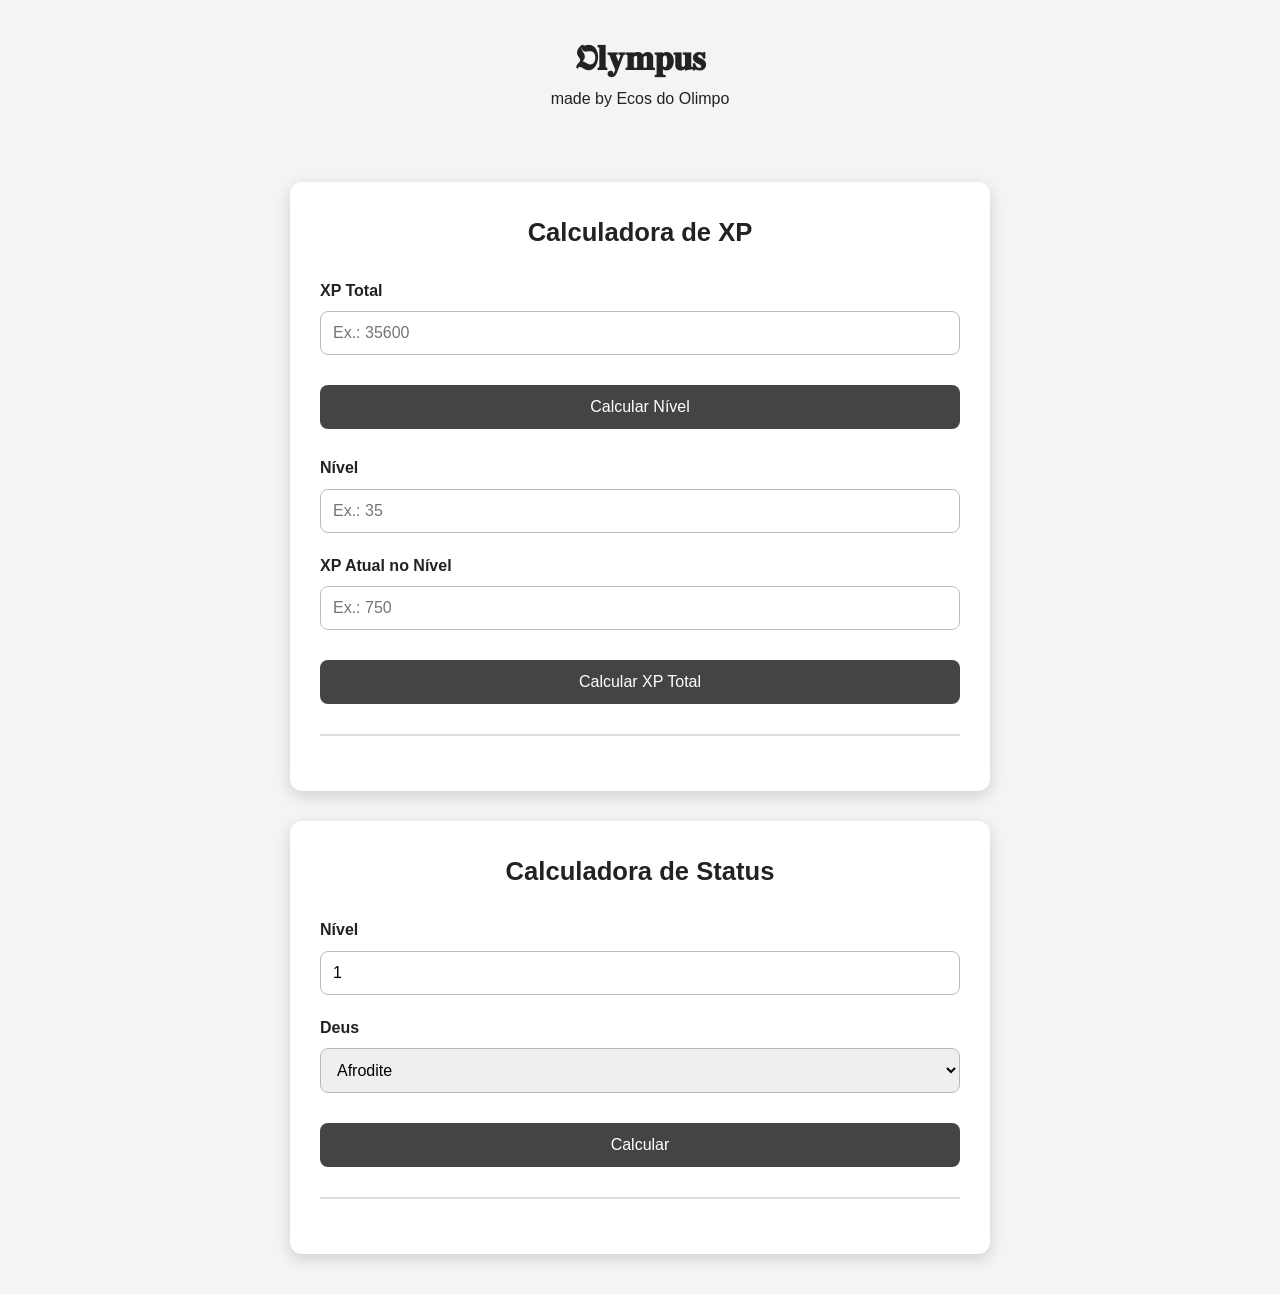
<file: index.html>
<!DOCTYPE html>
<html lang="pt-BR">
<head>
    <meta charset="UTF-8">
    <meta name="viewport" content="width=device-width, initial-scale=1.0">
    <title>𝕺𝐥𝐲𝐦𝐩𝐮𝐬</title>
    <link rel="icon" href="assets/images/icon.ico" type="image/x-icon">
    <link rel="stylesheet" href="styles.css">
</head>
<body>
    <header>
        <h1>𝕺𝐥𝐲𝐦𝐩𝐮𝐬</h1>
        <p>made by Ecos do Olimpo</p>
    </header>
    <main>
        <section class="card">
            <h2>Calculadora de XP</h2>
            <form onsubmit="event.preventDefault(); calcularNivel();">
                <div class="form-group">
                    <label for="xpTotal">XP Total</label>
                    <input
                        type="number"
                        id="xpTotal"
                        min="0"
                        placeholder="Ex.: 35600">
                </div>
                <button type="submit">
                    Calcular Nível
                </button>
            </form>
            <br>
            <form onsubmit="event.preventDefault(); calcularXpTotal();">
                <div class="form-group">
                    <label for="nivelXP">Nível</label>
                    <input
                        type="number"
                        id="nivelXP"
                        min="1"
                        max="200"
                        placeholder="Ex.: 35">
                </div>
                <div class="form-group">
                    <label for="xpNivel">XP Atual no Nível</label>
                    <input
                        type="number"
                        id="xpNivel"
                        min="0"
                        placeholder="Ex.: 750">
                </div>
                <button type="submit">
                    Calcular XP Total
                </button>
            </form>
            <article id="resultado"></article>
        </section>

        <section class="card">
            <h2>Calculadora de Status</h2>
            <form onsubmit="event.preventDefault(); calcularStatus();">
                <div class="form-group">
                    <label for="nivelStatus">Nível</label>
                    <input
                        type="number"
                        id="nivelStatus"
                        min="1"
                        max="200"
                        value="1"
                        required>
                </div>
                <div class="form-group">
                    <label for="deus">Deus</label>
                    <select id="deus" required></select>
                </div>
                <button type="submit">
                    Calcular
                </button>
            </form>
            <article id="resultadoStatus"></article>
        </section>
    </main>
    <script src="script.js"></script>
</body>
</html>
</file>
<file: styles.css>
* {
    margin: 0;
    padding: 0;
    box-sizing: border-box;
}

body {
    font-family: Arial, Helvetica, sans-serif;
    background: #f4f4f4;
    color: #222;
    line-height: 1.6;
}

main {
    width: min(900px, 95%);
    margin: 40px auto;
}

header {
    padding: 30px 0;
    text-align: center;
}

h1 {
    font-size: 2.2rem;
}

h2 {
    text-align: center;
    font-size: 1.6rem;
    margin-bottom: 25px;
}

h3 {
    text-align: center;
    margin-bottom: 20px;
}

.card {
    width: min(700px, 100%);
    margin: 30px auto;
    padding: 30px;
    background: #fff;
    border-radius: 12px;
    box-shadow: 0 5px 15px rgba(0, 0, 0, .15);
}

.form-group {
    margin-bottom: 20px;
}

label {
    display: block;
    margin-bottom: 8px;
    font-weight: bold;
}

input, select {
    width: 100%;
    padding: 12px;
    font-size: 16px;
    border: 1px solid #bbb;
    border-radius: 8px;
    outline: none;
    transition: .2s;
}
input:focus, select:focus {
    border-color: #444;
}

button {
    width: 100%;
    padding: 13px;
    margin-top: 10px;
    background: #444;
    color: #fff;
    border: none;
    border-radius: 8px;
    font-size: 16px;
    cursor: pointer;
    transition: .3s;
}

button:hover {
    background: #666;
}

#resultado, #resultadoStatus {
    margin-top: 30px;
    padding-top: 25px;
    border-top: 2px solid #ddd;
}

.classes {
    display: flex;
    justify-content: center;
    flex-wrap: wrap;
    gap: 10px;
    margin-bottom: 25px;
}

.classe {
    padding: 8px 16px;
    background: #333;
    color: #fff;
    border-radius: 999px;
    font-size: 14px;
    font-weight: bold;
}

.status-grid {
    display: grid;
    grid-template-columns: repeat(auto-fit, minmax(180px, 1fr));
    gap: 18px;
}

.status-card {
    padding: 18px;
    background: #f7f7f7;
    border: 1px solid #ddd;
    border-radius: 10px;
    text-align: center;
    transition: .2s;
}

.status-card:hover {
    transform: translateY(-3px);
    box-shadow: 0 5px 10px rgba(0, 0, 0, .1);
}

.status-card h4 {
    margin-bottom: 10px;
    color: #555;
}

.status-card span {
    display: block;
    font-size: 28px;
    font-weight: bold;
}

@media (max-width: 768px) {

    main {
        width: 95%;
    }
    .card {
        padding: 20px;
    }

}

@media (max-width: 480px) {

    h1 {
        font-size: 1.8rem;
    }
    h2 {
        font-size: 1.3rem;
    }
    .status-grid {
        grid-template-columns: 1fr;
    }

}

#fichaStatus{
    margin-top:20px;
    padding:20px;
    background:#1f1f1f;
    color:#f5f5f5;
    border-radius:10px;
    white-space:pre-wrap;
    font-family: Consolas, monospace;
    font-size:15px;
    line-height:1.7;

}
</file>
